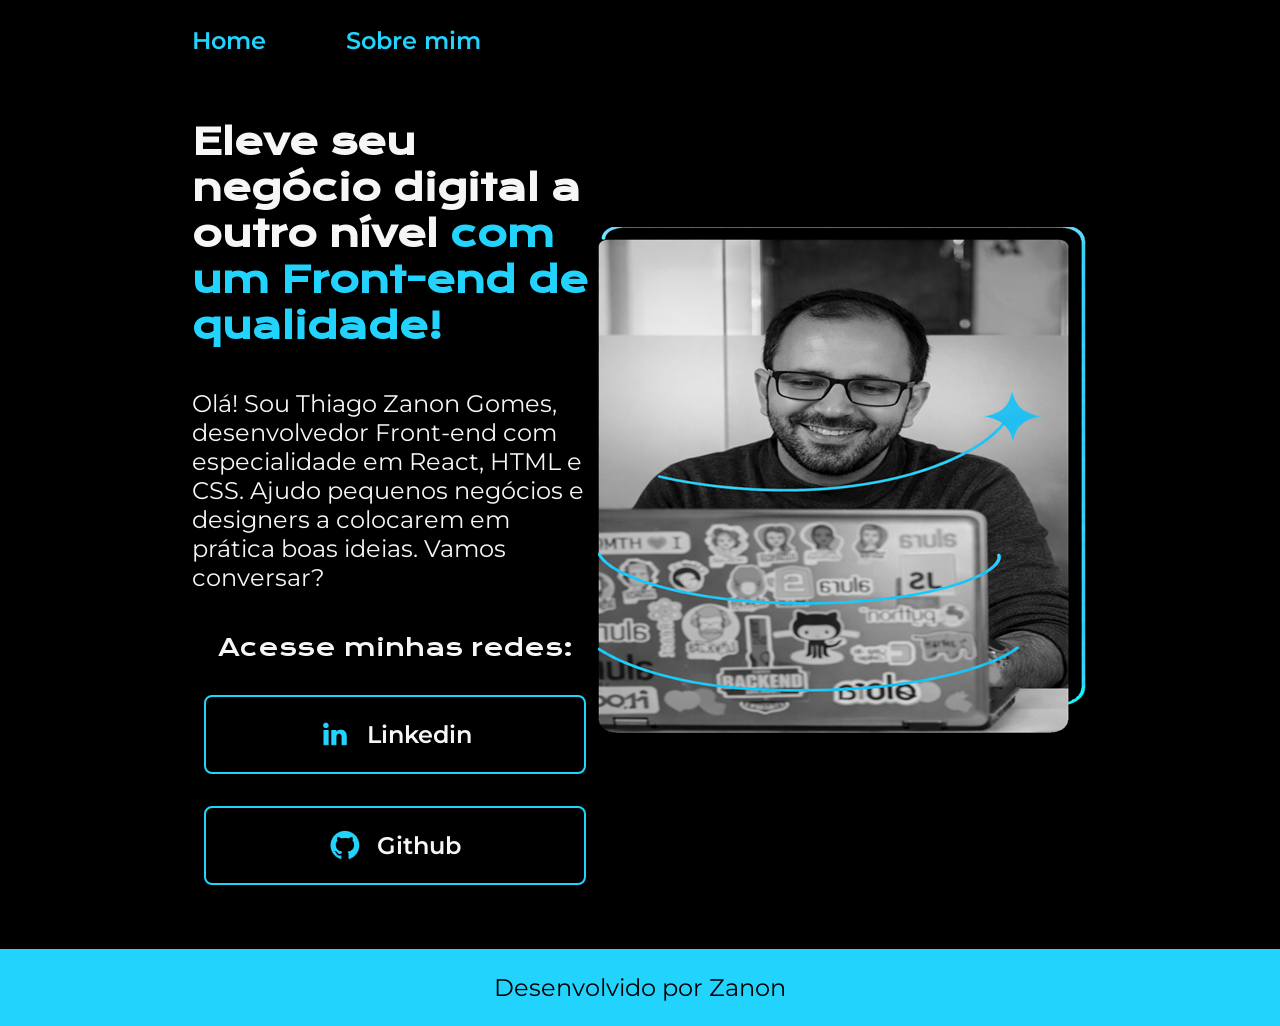
<file: index.html>
<!DOCTYPE html>
<html lang="en">
<head>
    <meta charset="UTF-8">
    <meta name="viewport" content="width=device-width, initial-scale=1.0">
    <title>Document</title>
    <link rel="stylesheet" href="./styles/style.css">
</head>
<body>
    <header class="cabecalho">
        <nav class="cabecalho__menu">
            <a class="cabecalho__menu__link" href="index.html">Home</a>
            <a class="cabecalho__menu__link" href="about.html">Sobre mim</a>
        </nav>
    </header>
    <main class="apresentacao">
        <section class="apresentacao__conteudo">
            <h1 class="apresentacao__conteudo__titulo">Eleve seu negócio digital a outro nível <strong class="titulo">com um Front-end de qualidade!</strong></h1>
            <p class="apresentacao__conteudo__texto">Olá! Sou Thiago Zanon Gomes, desenvolvedor Front-end com especialidade em React, HTML e CSS. Ajudo pequenos negócios e designers a colocarem em prática boas ideias. Vamos conversar?</p>
            <div class="apresentacao__links">
                <h2 class="apresentacao__links_subtitulo">Acesse minhas redes: </h2>
                <a class="apresentacao__links__botao" href="https://www.linkedin.com/in/tzgomes/">
                    <img src="./imagens/Logo linkedin.png" alt="Logo Linkedin">
                    Linkedin
                </a>
                <a class="apresentacao__links__botao" href="https://github.com/tzgomes">
                    <img src="./imagens/Logo Github.png" alt="Logo Github">
                    Github</a>
            </div>
        </section>

        <img src="imagens/tzg1.png" alt="TZG">
        <br>

    </main>
    <footer class="rodape">
        <p>Desenvolvido por Zanon</p>
    
    </footer>

</body>
</html>
</file>
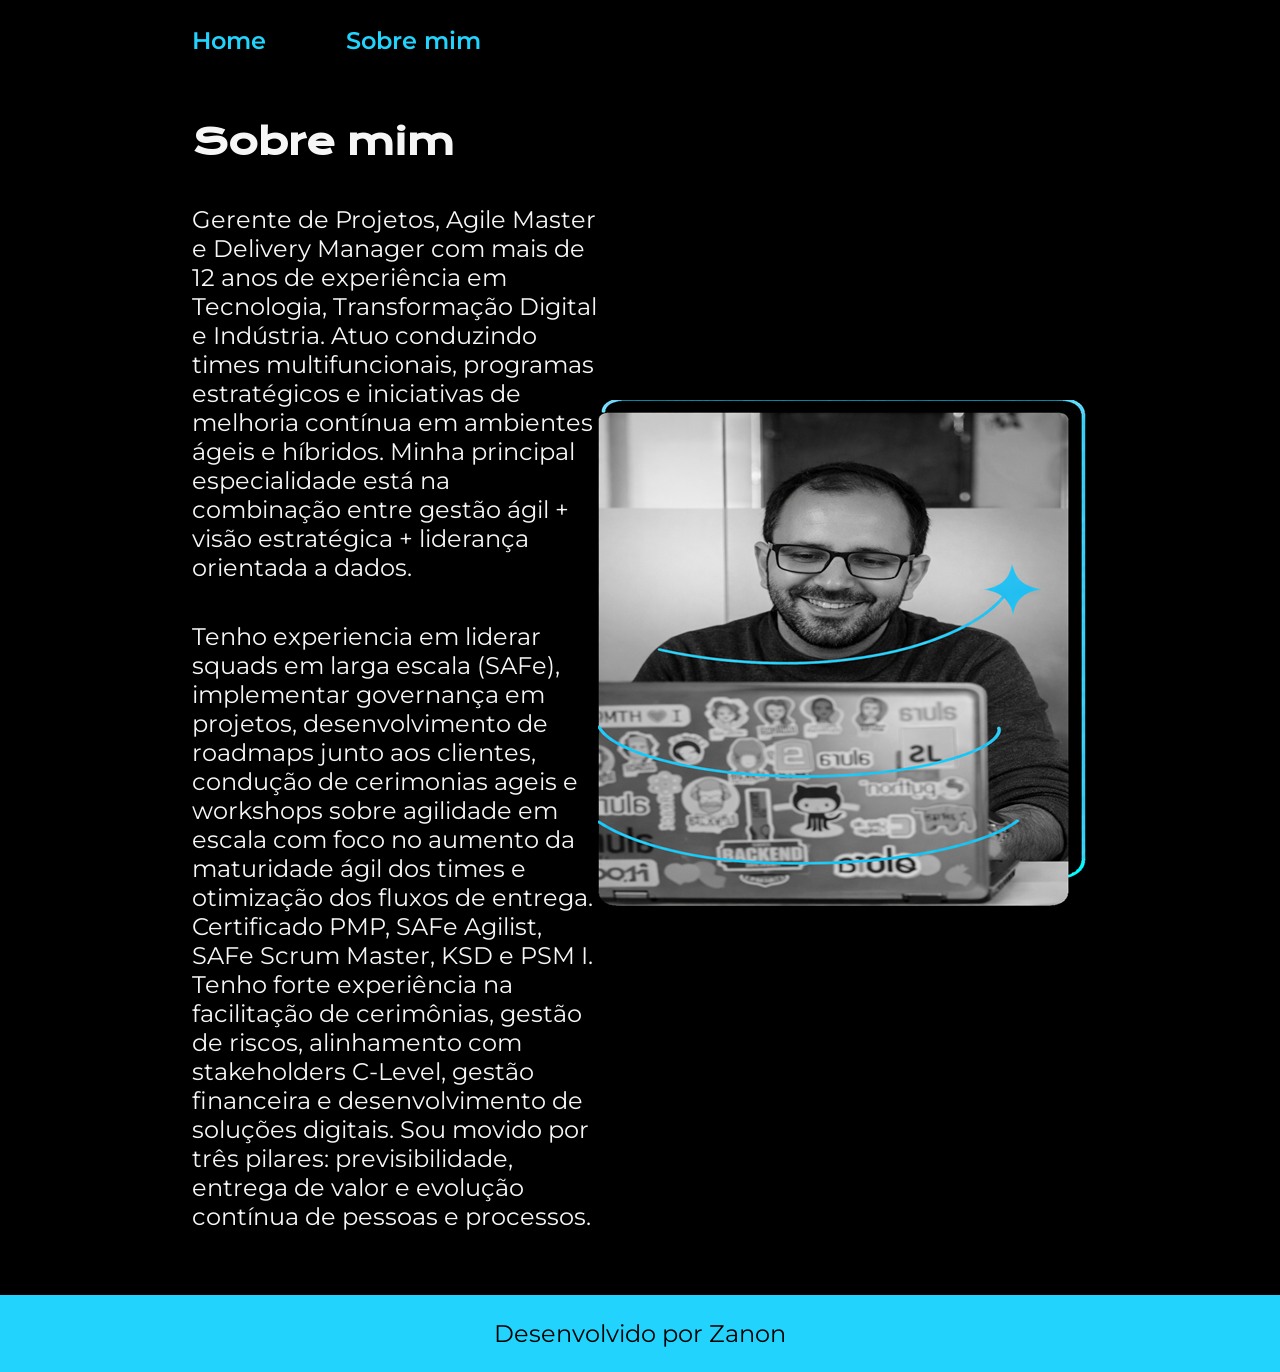
<file: about.html>
<!DOCTYPE html>
<html lang="pt-br">
<head>
    <meta charset="UTF-8">
    <meta name="viewport" content="width=device-width, initial-scale=1.0">
    <title>Sobre mim</title>
    <link rel="stylesheet" href="./styles/style.css">
</head>
<body>
    <header class="cabecalho">
        <nav class="cabecalho__menu">
            <a class="cabecalho__menu__link" href="index.html">Home</a>
            <a class="cabecalho__menu__link" href="about.html">Sobre mim</a>
        </nav>

    </header>

    <main class="apresentacao">
         <section class="apresentacao__conteudo">
            <h1 class="apresentacao__conteudo__titulo">Sobre mim</h1>
            <p class="apresentacao__conteudo__texto">Gerente de Projetos, Agile Master e Delivery Manager com mais de 12 anos de experiência em Tecnologia, Transformação Digital e Indústria.
Atuo conduzindo times multifuncionais, programas estratégicos e iniciativas de melhoria contínua em ambientes ágeis e híbridos. Minha principal especialidade está na combinação entre gestão ágil + visão estratégica + liderança orientada a dados. </p>
            <p class="apresentacao__conteudo__texto">Tenho experiencia em liderar squads em larga escala (SAFe), implementar governança em projetos, desenvolvimento de roadmaps junto aos clientes, condução de cerimonias ageis e workshops sobre agilidade em escala com foco no aumento da maturidade ágil dos times e otimização dos fluxos de entrega.
Certificado PMP, SAFe Agilist, SAFe Scrum Master, KSD e PSM I. Tenho forte experiência na facilitação de cerimônias, gestão de riscos, alinhamento com stakeholders C-Level, gestão financeira e desenvolvimento de soluções digitais. Sou movido por três pilares: previsibilidade, entrega de valor e evolução contínua de pessoas e processos.</p>


        </section>

        <img src="imagens/tzg1.png" alt="TZG">


    </main>

    <footer class="rodape">
        <p>Desenvolvido por Zanon</p>

    </footer>

</body>
</html>
</file>
<file: styles/style.css>
@import url('https://fonts.googleapis.com/css2?family=Krona+One&family=Montserrat:ital,wght@0,100..900;1,100..900&display=swap');
* {
    margin: 0;
    padding: 0;


}


body{
    /* height: 100vh; */
    box-sizing: border-box;
    background-color: black;
    color: #F6F6F6;
}

.titulo {
    color: #22D4FD ;
}

.cabecalho {
    padding: 2% 0 0 15%;

}

.cabecalho__menu {
    display: flex;
    gap: 80px;
}

.cabecalho__menu__link {
    font-size: 24px;
    font-family: "Montserrat", sans-serif;
    font-weight: 600;
    color: #22D4FD;
    text-decoration: none;

}

.apresentacao {
    padding: 5% 15%;
    display: flex;
    align-items: center;
    justify-content: space-between;

}

.apresentacao__conteudo {
    width: 615px;
    display: flex;
    flex-direction: column;
    gap: 40px;


}

.apresentacao__conteudo__titulo {
    font-size: 36px;
    font-family: "Krona One", sans-serif;
}



.apresentacao__conteudo__texto {
    font-size: 24px;
    font-family: "Montserrat", sans-serif;
}

.apresentacao__links {
    display: flex;
    flex-direction: column;
    justify-content: space-between;
    align-items: center;
    gap: 32px;
}


.apresentacao__links_subtitulo {
    font-size: 24px;
    font-family: "Krona One", sans-serif;
    font-weight: 400;
}
.apresentacao__links__botao {
    display: flex;
    justify-content: center;
    gap: 16px;
    align-items: center;
    border: 2px solid #22D4FD;
    width: 378px;
    text-align: center;
    border-radius: 8px;
    font-size: 24px;
    font-weight: 600;
    padding: 21.5px 0;
    text-decoration: none;
    color: #F6F6F6;
    font-family: "Montserrat", sans-serif;

}

.apresentacao__links__botao:hover {
    background-color: #272727;

}

.rodape {
    padding: 24px;
    color: black;
    background-color: #22D4FD;
    text-align: center;
    font-size: 24px;
    font-family: "Montserrat", sans-serif;
    font-weight: 400px;
}
</file>
